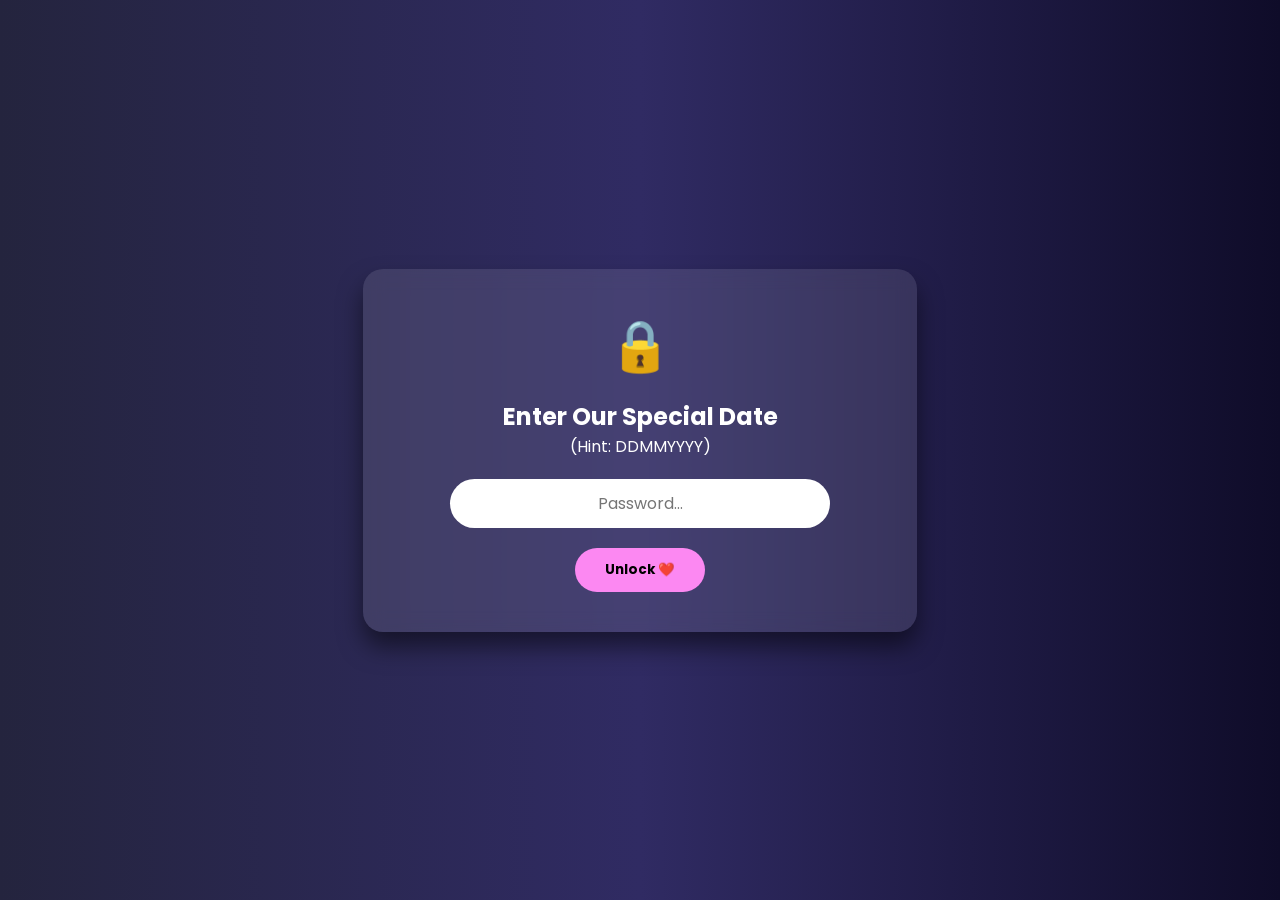
<file: index.html>
<!DOCTYPE html>
<html lang="en">
<head>
    <meta charset="UTF-8">
    <meta name="viewport" content="width=device-width, initial-scale=1.0">
    <title>Secret Login ❤️</title>
    <link rel="stylesheet" href="css/style.css">
    <link href="https://fonts.googleapis.com/css2?family=Poppins:wght@400;600&display=swap" rel="stylesheet">
</head>
<body>
    <div class="stars"></div>
    <div class="login-container">
        <div class="lock-icon">🔒</div>
        <h2>Enter Our Special Date</h2>
        <p>(Hint: DDMMYYYY)</p>
        <input type="password" id="password" placeholder="Password..." maxlength="8">
        <button id="loginBtn">Unlock ❤️</button>
        <p id="error-msg" class="hidden">Oops! Wrong date. Try again! 🥺</p>
    </div>
        <script src="js/login.js"></script>
</body>
</html>
</file>
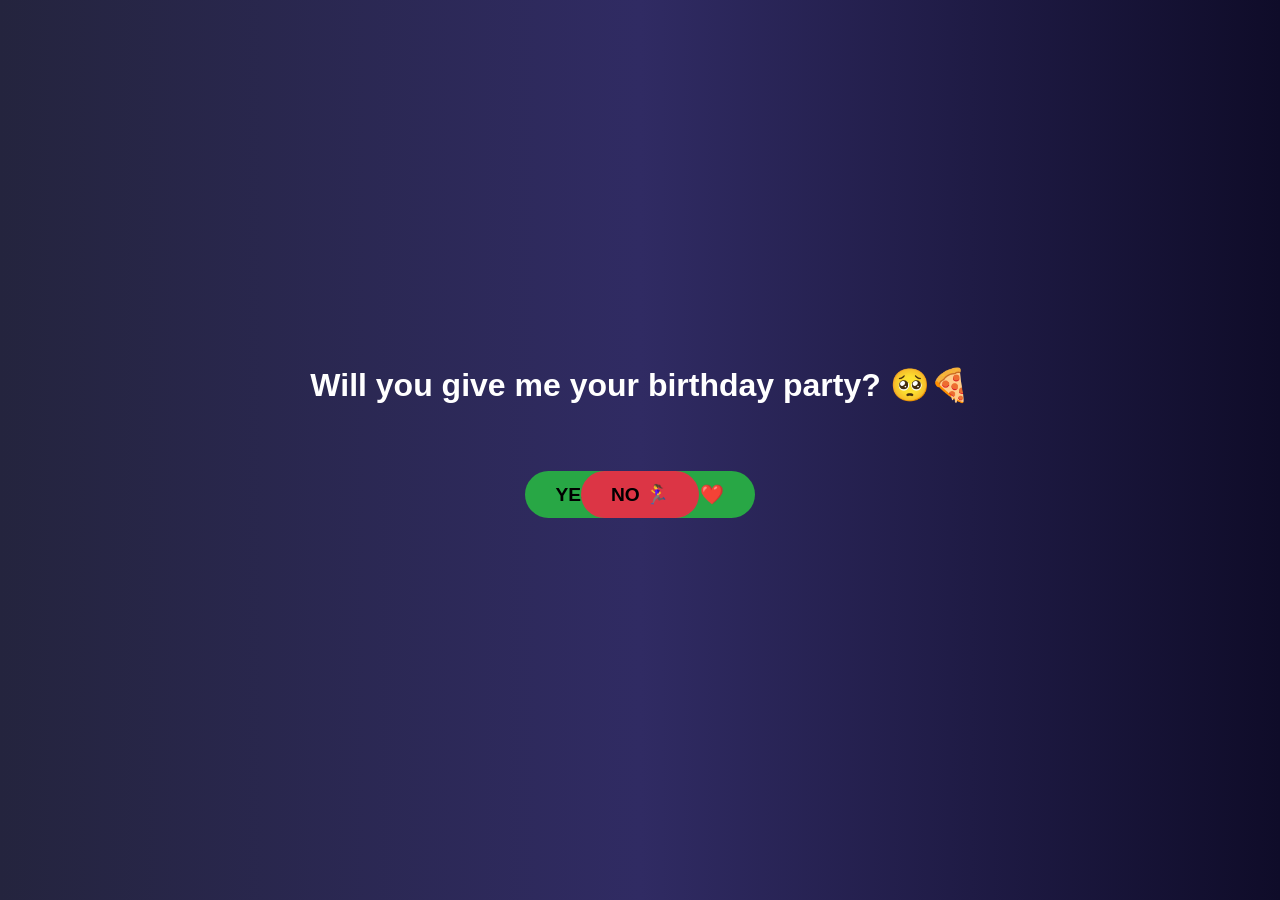
<file: party.html>
<!DOCTYPE html>
<html lang="en">
<head>
    <meta charset="UTF-8">
    <meta name="viewport" content="width=device-width, initial-scale=1.0">
    <title>Party Time? 🍕</title>
    <link rel="stylesheet" href="css/style.css">
    <link rel="stylesheet" href="css/party.css">
</head>
<body>
    <div class="stars"></div>
    <div class="question-container">
        <h2>Will you give me your birthday party? 🥺🍕</h2>
        <div class="btn-group">
            <button id="btnYes">YES! Of course ❤️</button>
            <button id="btnNo">NO 🏃‍♀️</button>
        </div>
        <div id="celebration" class="hidden">
            <h3>Yaaay! I'm so excited! 🎉🤤</h3>
            <button onclick="window.location.href='game.html'" class="go-game">Play a Mini Game 🎮</button>
        </div>
    </div>
    <script src="js/party.js"></script>
</body>
</html>
</file>
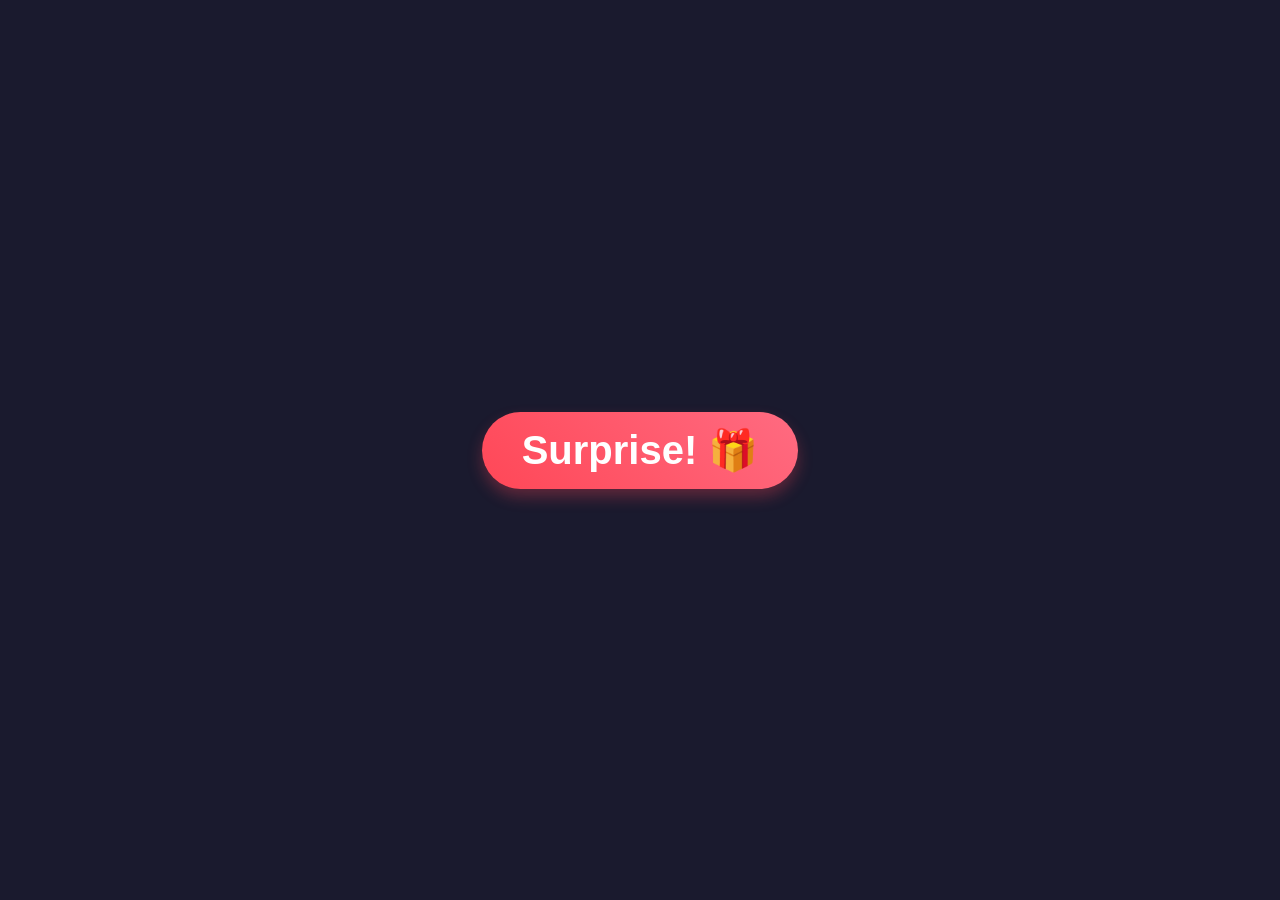
<file: surprise.html>
<!DOCTYPE html>
<html lang="en">
<head>
    <meta charset="UTF-8">
    <meta name="viewport" content="width=device-width, initial-scale=1.0">
    <title>Surprise!</title>
    <style>
        body {
            background-color: #1a1a2e; 
            display: flex;
            justify-content: center;
            align-items: center;
            height: 100vh;
            margin: 0;
            flex-direction: column;
            font-family: 'Comic Sans MS', cursive, sans-serif;
            overflow: hidden;
            position: relative; /* Floating hearts er jonno */
        }

        /* Floating Hearts Design */
        #heart-container {
            position: absolute;
            top: 0;
            left: 0;
            width: 100%;
            height: 100%;
            pointer-events: none; /* Jate video click e osubidha na hoy */
            z-index: 0;
            overflow: hidden;
        }
        .floating-heart {
            position: absolute;
            bottom: -50px;
            font-size: 60px;
            animation: floatUp linear infinite;
            opacity: 0.7;
        }
        @keyframes floatUp {
            0% { transform: translateY(0) scale(0.8); opacity: 0.8; }
            100% { transform: translateY(-120vh) scale(1.2); opacity: 0; }
        }

        #surprise-btn {
            padding: 15px 40px;
            font-size: 40px;
            font-weight: bold;
            background: linear-gradient(45deg, #ff4757, #ff6b81);
            color: white;
            border: none;
            border-radius: 50px;
            cursor: pointer;
            box-shadow: 0 8px 15px rgba(255, 71, 87, 0.3);
            z-index: 10;
        }
        #magic-box {
            display: none;
            flex-direction: column;
            align-items: center;
            z-index: 10; /* Background er opore thakbe */
        }
        #magic-video {
            width: 280px;
            opacity: 0; 
            border-radius: 15px;
            transition: opacity 2s ease-in; 
            box-shadow: 0 0 20px rgba(255, 159, 243, 0.2);
        }
        #magic-text {
            color: #ff9ff3;
            margin-top: 20px;
            font-size: 28px;
            opacity: 0;
            transform: translateY(20px);
            transition: opacity 2s ease-in, transform 2s ease-out;
            text-shadow: 2px 2px 4px rgba(0,0,0,0.5);
        }
        
        #next-btn {
            margin-top: 30px;
            padding: 12px 30px;
            font-size: 18px;
            font-weight: bold;
            background: linear-gradient(45deg, #0984e3, #74b9ff);
            color: white;
            border: none;
            border-radius: 50px;
            cursor: pointer;
            opacity: 0;
            display: none; 
            transition: opacity 1s ease-in;
            box-shadow: 0 8px 15px rgba(9, 132, 227, 0.3);
        }

        #magic-video.video-show { opacity: 1; }
        #magic-text.text-show { opacity: 1; transform: translateY(0); }
        #next-btn.btn-show { opacity: 1; }
    </style>
</head>
<body>

    <!-- Background Hearts Container -->
    <div id="heart-container"></div>

    <button id="surprise-btn">Surprise! 🎁</button>
    
    <div id="magic-box">
        <video id="magic-video" src="video.mp4" playsinline muted autoplay loop></video>
        <h2 id="magic-text">Only for you my cutie ❤️</h2>
        
        <button id="next-btn">Next Surprise ➔</button>
    </div>

    <script>
        // Floating hearts toiri korar logic
        function createHeart() {
            const hearts = ["💖", "🫀", "💝"];
            const heart = document.createElement('div');
            heart.classList.add('floating-heart');
            heart.innerText = hearts[Math.floor(Math.random() * hearts.length)];
            
            // Random position ar speed
            heart.style.left = Math.random() * 100 + "vw";
            heart.style.animationDuration = (Math.random() * 3 + 4) + "s"; 
            
            document.getElementById('heart-container').appendChild(heart);
            
            // Screen theke beriye gele delete kore dewa hobe jate phone hang na kore
            setTimeout(() => {
                heart.remove();
            }, 7000);
        }

        const btn = document.getElementById('surprise-btn');
        const magicBox = document.getElementById('magic-box');
        const magicVideo = document.getElementById('magic-video');
        const magicText = document.getElementById('magic-text');
        const nextBtn = document.getElementById('next-btn');
        let heartInterval;

        btn.addEventListener('click', () => {
            btn.style.display = 'none'; 
            magicBox.style.display = 'flex'; 
            
            // Magic button e click korlei background e hearts ora shuru hobe
            heartInterval = setInterval(createHeart, 400); // 400ms por por notun heart
            
            setTimeout(() => { 
                magicVideo.classList.add('video-show'); 
                magicVideo.play(); 
            }, 100);
            
            setTimeout(() => { 
                magicText.classList.add('text-show'); 
            }, 4000);
            
            // Next Surprise button thik 21 second (21000 ms) por asbe
            setTimeout(() => {
                nextBtn.style.display = 'block';
                setTimeout(() => { nextBtn.classList.add('btn-show'); }, 50);
            }, 21000); 
        });

        nextBtn.addEventListener('click', () => {
            window.location.href = "wish.html"; 
        });
    </script>
</body>
</html>
</file>
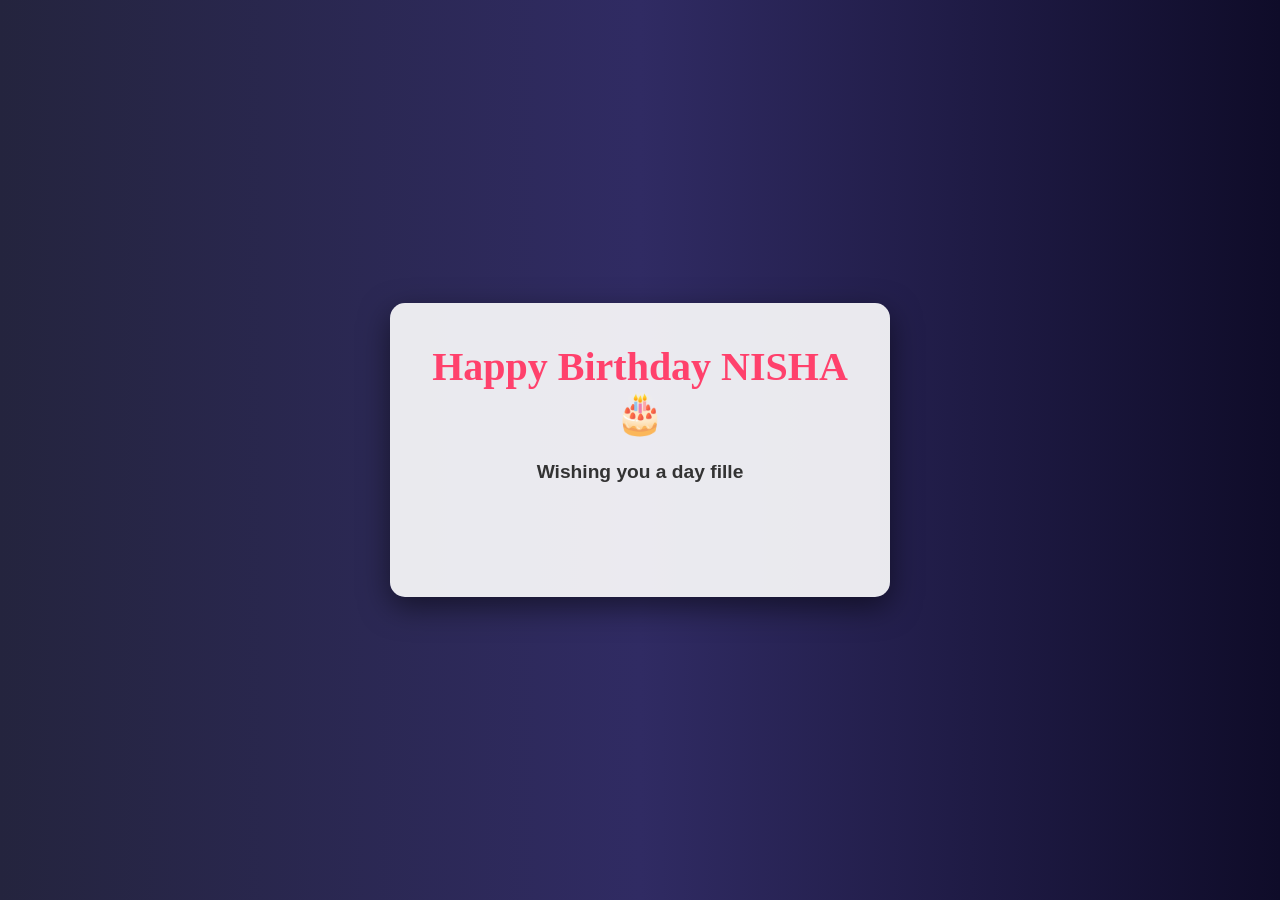
<file: wish.html>
<!DOCTYPE html>
<html lang="en">
<head>
    <meta charset="UTF-8">
    <meta name="viewport" content="width=device-width, initial-scale=1.0">
    <title>My Wish For You ❤️</title>
    <link rel="stylesheet" href="css/style.css">
    <style>
        .letter-card { background: rgba(255,255,255,0.9); color: #333; padding: 40px; border-radius: 15px; max-width: 500px; text-align: center; box-shadow: 0 10px 30px rgba(0,0,0,0.5); }
        h1 { color: #ff416c; font-family: 'Dancing Script', cursive; font-size: 2.5rem; margin-bottom: 20px;}
        #typewriter { font-size: 1.2rem; min-height: 100px; font-weight: 600; line-height: 1.6;}
        .next-btn { display: none; margin-top: 20px; }
    </style>
</head>
<body>
    <div class="stars"></div>
    <div class="letter-card">
        <h1>Happy Birthday NISHA 🎂</h1>
        <p id="typewriter"></p>
        <button id="nextBtn" class="next-btn" onclick="window.location.href='party.html'">Next Surprise 🎁</button>
    </div>

    <script>
        const text = "Wishing you a day filled with happiness and a year filled with joy. You are the most special person in my life! I love you so much. ❤️";
        let i = 0;
        function typeWriter() {
            if (i < text.length) {
                document.getElementById("typewriter").innerHTML += text.charAt(i);
                i++;
                setTimeout(typeWriter, 50);
            } else {
                document.getElementById("nextBtn").style.display = "inline-block";
            }
        }
        window.onload = typeWriter;
    </script>
</body>
</html>
</file>
<file: css/style.css>
* { margin: 0; padding: 0; box-sizing: border-box; font-family: 'Poppins', sans-serif; }
body { background: #0f0c29; background: linear-gradient(to right, #24243e, #302b63, #0f0c29); height: 100vh; display: flex; justify-content: center; align-items: center; overflow: hidden; color: white; }

/* Twinkling Stars Background */
.stars { position: absolute; width: 100%; height: 100%; z-index: -1; background: transparent url('https://www.transparenttextures.com/patterns/stardust.png'); animation: twinkle 15s linear infinite; }
@keyframes twinkle { from { background-position: 0 0; } to { background-position: -10000px 5000px; } }

.login-container { background: rgba(255, 255, 255, 0.1); padding: 40px; border-radius: 20px; backdrop-filter: blur(10px); text-align: center; box-shadow: 0 15px 25px rgba(0,0,0,0.5); transform: translateY(0); transition: 0.3s; }
.lock-icon { font-size: 50px; animation: bounce 2s infinite; margin-bottom: 15px; }
@keyframes bounce { 0%, 20%, 50%, 80%, 100% { transform: translateY(0); } 40% { transform: translateY(-20px); } 60% { transform: translateY(-10px); } }

input { padding: 12px; margin-top: 20px; border-radius: 25px; border: none; outline: none; text-align: center; font-size: 16px; width: 80%; }
button { margin-top: 20px; padding: 12px 30px; border-radius: 25px; border: none; background: #fc88f2; color: rgb(0, 0, 0); font-weight: bold; cursor: pointer; transition: 0.3s; }
button:hover { background: #ff4b2b; transform: scale(1.05); }

.hidden { display: none; }
#error-msg { color: #ff4b2b; margin-top: 15px; font-size: 14px; animation: shake 0.5s; }
@keyframes shake { 0% { transform: translateX(0); } 25% { transform: translateX(-5px); } 50% { transform: translateX(5px); } 75% { transform: translateX(-5px); } 100% { transform: translateX(0); } }

.fade-out { animation: fadeOut 1s forwards; }
@keyframes fadeOut { to { opacity: 0; transform: scale(0.9); } }
</file>
<file: css/party.css>
.question-container { text-align: center; z-index: 10; position: relative;}
h2 { margin-bottom: 30px; font-size: 2rem;}
.btn-group { display: flex; gap: 20px; justify-content: center; align-items: center; position: relative; height: 100px;}
#btnYes { background: #28a745; font-size: 1.2rem; }
#btnNo { background: #dc3545; position: absolute; font-size: 1.2rem; transition: all 0.2s ease;}
.go-game { background: #ffc107; color: #000; margin-top: 20px; }
#celebration h3 {
    font-size: 40px;
    margin-bottom: 20px;
}
</file>
